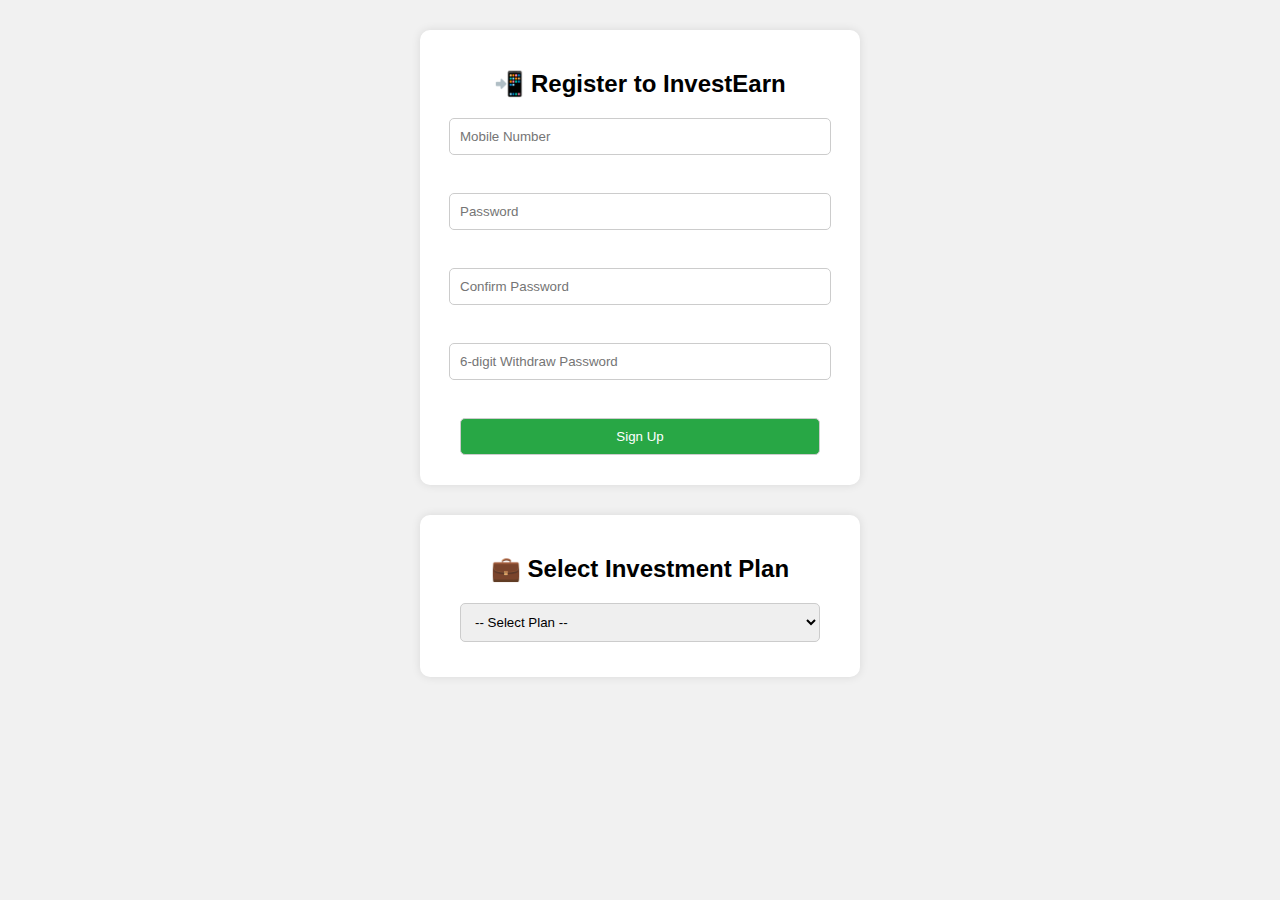
<file: index.html>
<!DOCTYPE html>
<html lang="en">
<head>
    <meta charset="UTF-8">
    <title>InvestEarn - Sign Up</title>
    <link rel="stylesheet" href="style.css">
</head>
<body>
    <div class="container">
        <h2>📲 Register to InvestEarn</h2>
        <form id="signupForm">
            <input type="tel" placeholder="Mobile Number" required><br>
            <input type="password" placeholder="Password" required><br>
            <input type="password" placeholder="Confirm Password" required><br>
            <input type="password" placeholder="6-digit Withdraw Password" maxlength="6" pattern="\d{6}" required><br>
            <button type="submit">Sign Up</button>
        </form>
    </div>

    <div class="container">
        <h2>💼 Select Investment Plan</h2>
        <select id="planSelector" onchange="calculateROI()">
            <option value="">-- Select Plan --</option>
<option value="500">₹500</option>
<option value="1000">₹1000</option>
<option value="1500">₹1500</option>
<option value="2000">₹2000</option>
<option value="2500">₹2500</option>
<option value="5000">₹5000</option>
<option value="10000">₹10000</option>

        </select>
        <div id="result"></div>
    </div>

    <script src="script.js"></script>
</body>
</html>
</file>
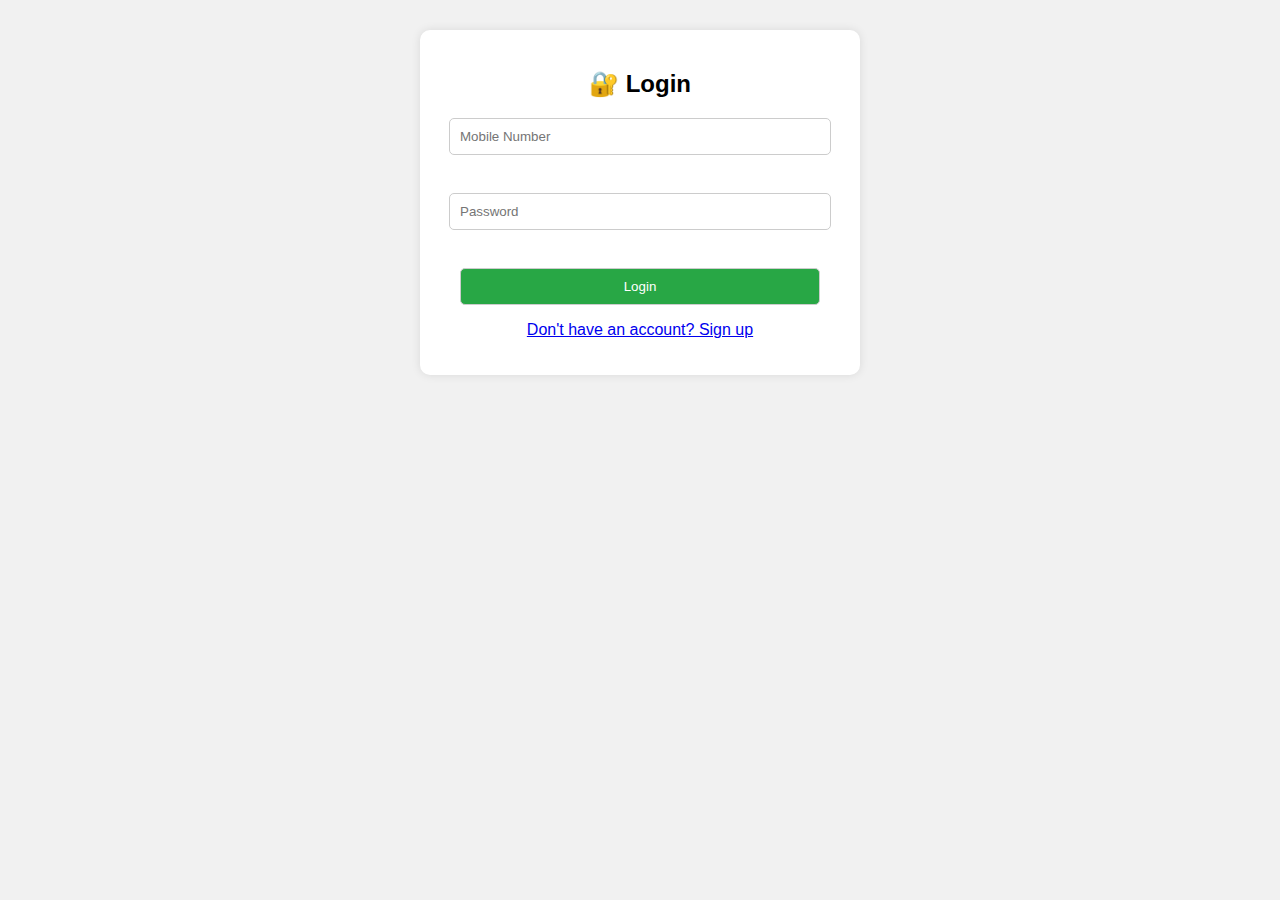
<file: login.html>
<!DOCTYPE html>
<html lang="en">
<head>
    <meta charset="UTF-8">
    <title>Login - InvestEarn</title>
    <link rel="stylesheet" href="style.css">
</head>
<body>
<div class="container">
    <h2>🔐 Login</h2>
    <form>
        <input type="tel" placeholder="Mobile Number" required><br>
        <input type="password" placeholder="Password" required><br>
        <button type="submit">Login</button>
    </form>
    <p><a href="index.html">Don't have an account? Sign up</a></p>
</div>
</body>
</html>
</file>
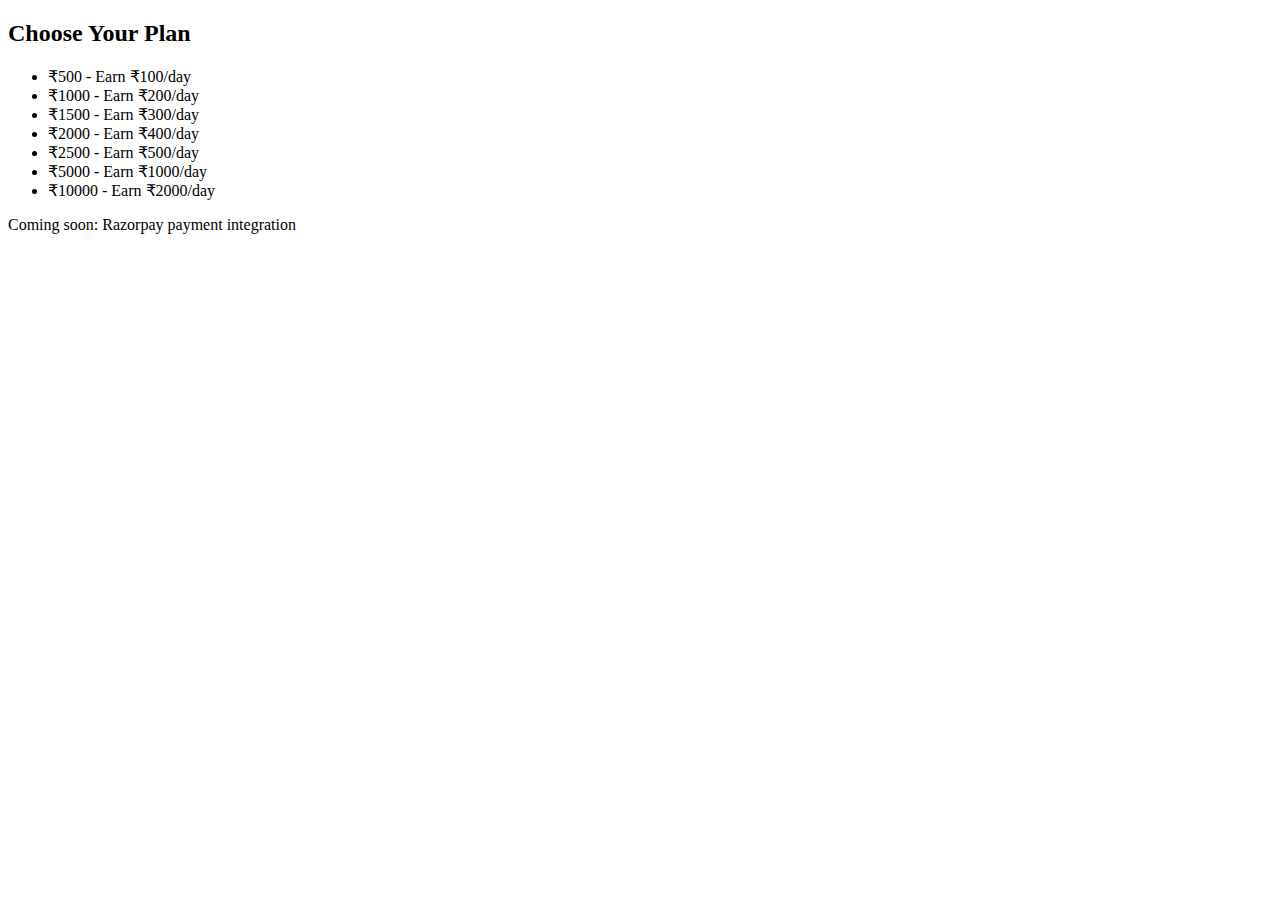
<file: plans.html>
<!DOCTYPE html>
<html>
<head>
    <title>Investment Plans</title>
</head>
<body>
    <h2>Choose Your Plan</h2>
    <ul>
        <li>₹500 - Earn ₹100/day</li>
        <li>₹1000 - Earn ₹200/day</li>
        <li>₹1500 - Earn ₹300/day</li>
        <li>₹2000 - Earn ₹400/day</li>
        <li>₹2500 - Earn ₹500/day</li>
        <li>₹5000 - Earn ₹1000/day</li>
        <li>₹10000 - Earn ₹2000/day</li>
    </ul>
    <p>Coming soon: Razorpay payment integration</p>
</body>
</html>
</file>
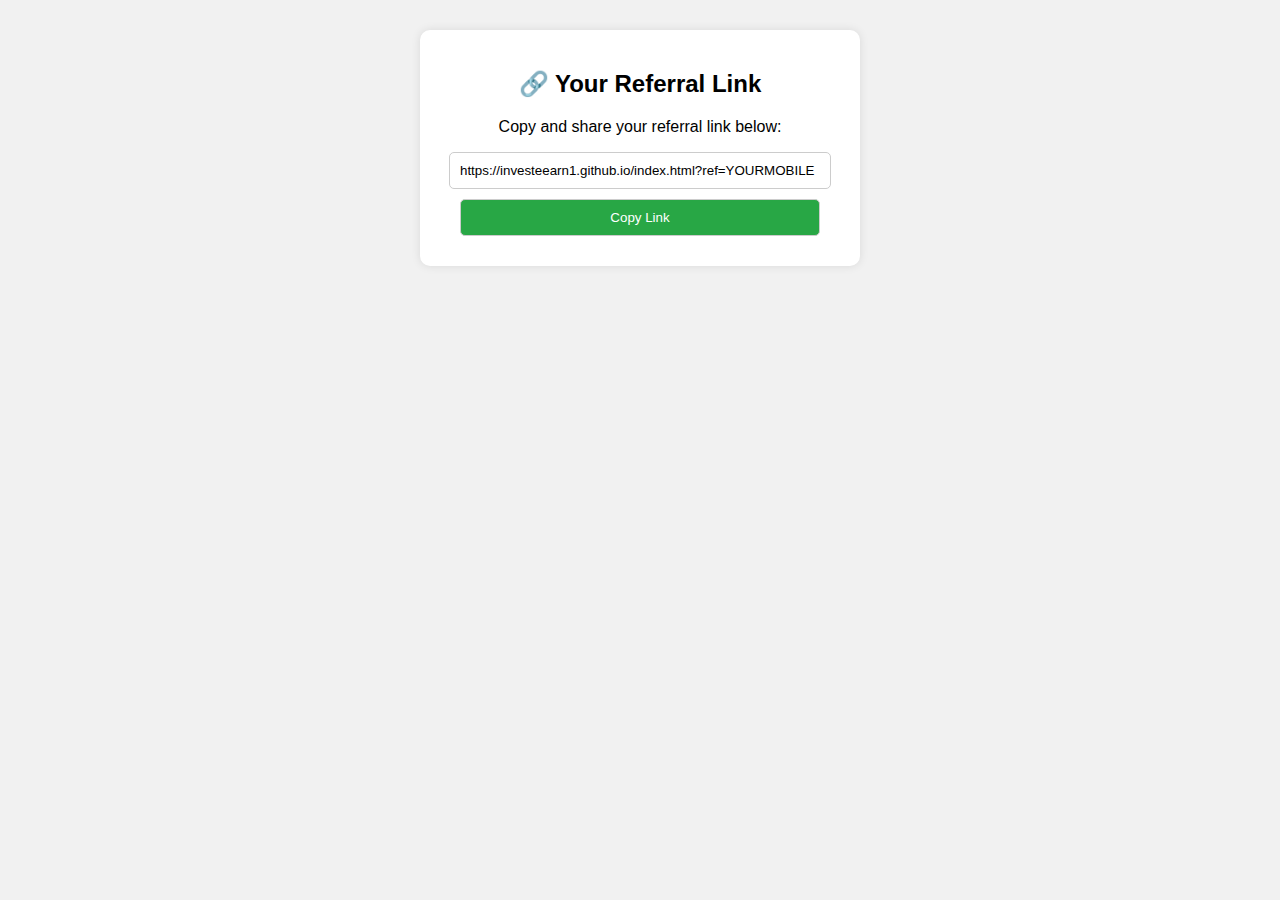
<file: referral.html>
<!DOCTYPE html>
<html lang="en">
<head>
    <meta charset="UTF-8">
    <title>Referral - InvestEarn</title>
    <link rel="stylesheet" href="style.css">
</head>
<body>
<div class="container">
    <h2>🔗 Your Referral Link</h2>
    <p>Copy and share your referral link below:</p>
    <input type="text" id="refLink" value="https://investeearn1.github.io/index.html?ref=YOURMOBILE" readonly>
    <button onclick="copyReferral()">Copy Link</button>
</div>
<script>
function copyReferral() {
    var copyText = document.getElementById("refLink");
    copyText.select();
    copyText.setSelectionRange(0, 99999);
    document.execCommand("copy");
    alert("Referral link copied: " + copyText.value);
}
</script>
</body>
</html>
</file>
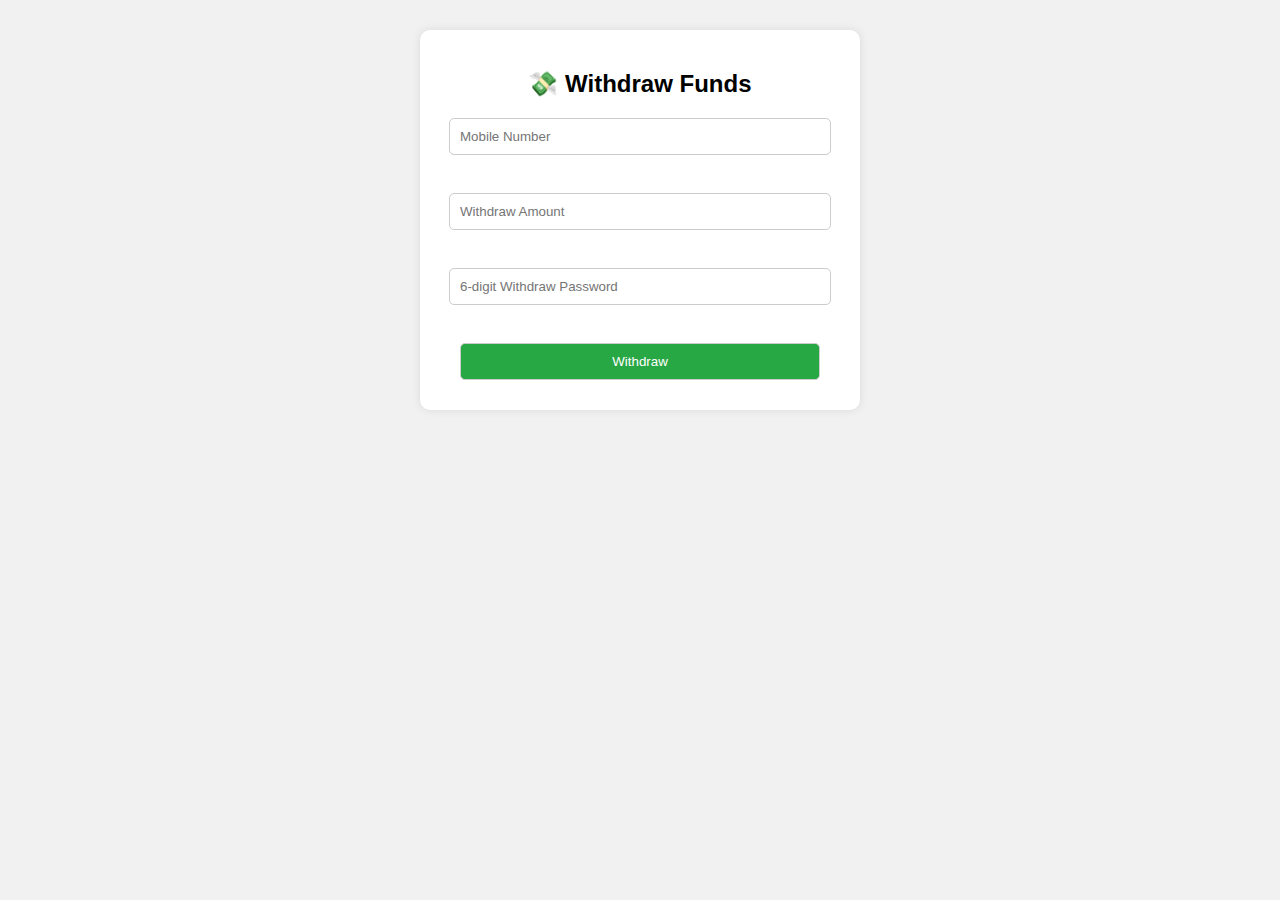
<file: withdraw.html>
<!DOCTYPE html>
<html lang="en">
<head>
    <meta charset="UTF-8">
    <title>Withdraw - InvestEarn</title>
    <link rel="stylesheet" href="style.css">
</head>
<body>
<div class="container">
    <h2>💸 Withdraw Funds</h2>
    <form>
        <input type="tel" placeholder="Mobile Number" required><br>
        <input type="number" placeholder="Withdraw Amount" required><br>
        <input type="password" placeholder="6-digit Withdraw Password" maxlength="6" pattern="\d{6}" required><br>
        <button type="submit">Withdraw</button>
    </form>
</div>
</body>
</html>
</file>
<file: style.css>
body {
    font-family: Arial, sans-serif;
    background-color: #f1f1f1;
    margin: 0;
    padding: 0;
    text-align: center;
}
.container {
    background: #fff;
    margin: 30px auto;
    padding: 20px;
    border-radius: 10px;
    width: 90%;
    max-width: 400px;
    box-shadow: 0 0 10px rgba(0,0,0,0.1);
}
input, select, button {
    width: 90%;
    padding: 10px;
    margin: 10px auto;
    display: block;
    border: 1px solid #ccc;
    border-radius: 5px;
}
button {
    background-color: #28a745;
    color: white;
    cursor: pointer;
}
#result {
    margin-top: 15px;
    font-size: 16px;
    font-weight: bold;
    color: #333;
}
</file>
